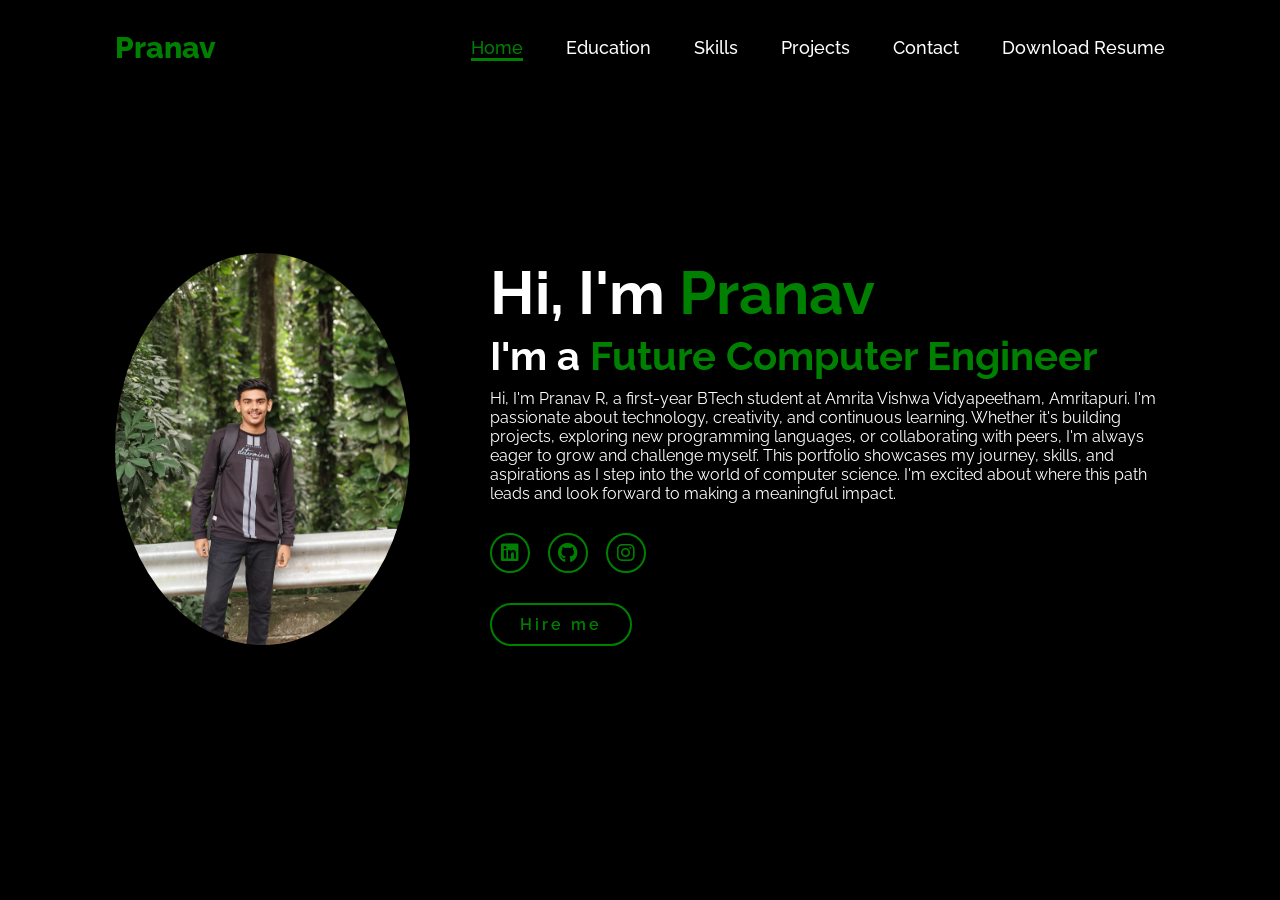
<file: index.html>
<!DOCTYPE html>
<html lang="en">
<head>
    <meta charset="UTF-8">
    <meta name="viewport" content="width=device-width, initial-scale=1.0">
    <link rel="stylesheet" href="https://cdnjs.cloudflare.com/ajax/libs/font-awesome/6.5.2/css/all.min.css">
    <link rel="stylesheet" href="StylesHome.css">
    <title>Home</title>
</head>
<body>
    <header>
        <a href="Home.html" class="logo">Pranav</a>
        <nav>
            <a href="Home.html" class="active"> Home</a>
            <a href="Education.html" >Education</a>
            <a href="Skills.html" >Skills</a>
            <a href="Projects.html" >Projects</a>
            <a href="ContactMe.html" >Contact</a>
            <a href="MyResume.pdf" target="_blank">Download Resume</a>
        </nav>
    </header>
    <section class="home">
        <div class="home-img">
            <img src="main.jpg" alt="">
        </div>
        <div class="home-content">
            <h1>Hi, I'm <span>Pranav</span></h1>
            <h3 class="typing-text">I'm a <span></span></h3>
            <p>Hi, I'm Pranav R, a first-year BTech student at Amrita Vishwa Vidyapeetham, Amritapuri.
                 I'm passionate about technology, creativity, and continuous learning. 
                 Whether it's building projects, exploring new programming languages, or collaborating with peers,
                I'm always eager to grow and challenge myself. This portfolio showcases my journey, skills,
                and aspirations as I step into the world of computer science. I'm excited about where this path leads
                 and look forward to making a meaningful impact.</p>
                <div class="social-icons">
                    <a href="https://www.linkedin.com/in/pranav-r-76292031a/" target="_blank"><i class="fa-brands fa-linkedin"></i></a>
                    <a href="https://github.com/pranav-r-2006" target="_blank"><i class="fa-brands fa-github"></i></a>
                    <a href="https://www.instagram.com/pranav__r_2006/" target="_blank"><i class="fa-brands fa-instagram"></i></a> 
                </div>
                
            <a href="ContactMe.html" class="btn">Hire me</a>
        </div>
    </section>
    <div class="footer-trigger"></div>
        <footer class="hidden-footer">
            <p>© 2025 Pranav R | Designed with care.</p>
            <p>Kamalalayam, Varanam P.O., Cherthala, Alappuzha, Kerala, India</p>
            <div class="social-footer">
            <a href="https://github.com/pranav-r-2006" target="_blank">
                    <i class="fab fa-github"></i>
            </a>
            <a href="https://www.linkedin.com/in/pranav-r-76292031a/" target="_blank">
                    <i class="fab fa-linkedin"></i>
            </a>
            
            <a href="https://www.instagram.com/pranav__r_2006/">
                    <i class="fab fa-instagram"></i>
            </a>
    </div>
        </footer>

</body>
</html>
</file>
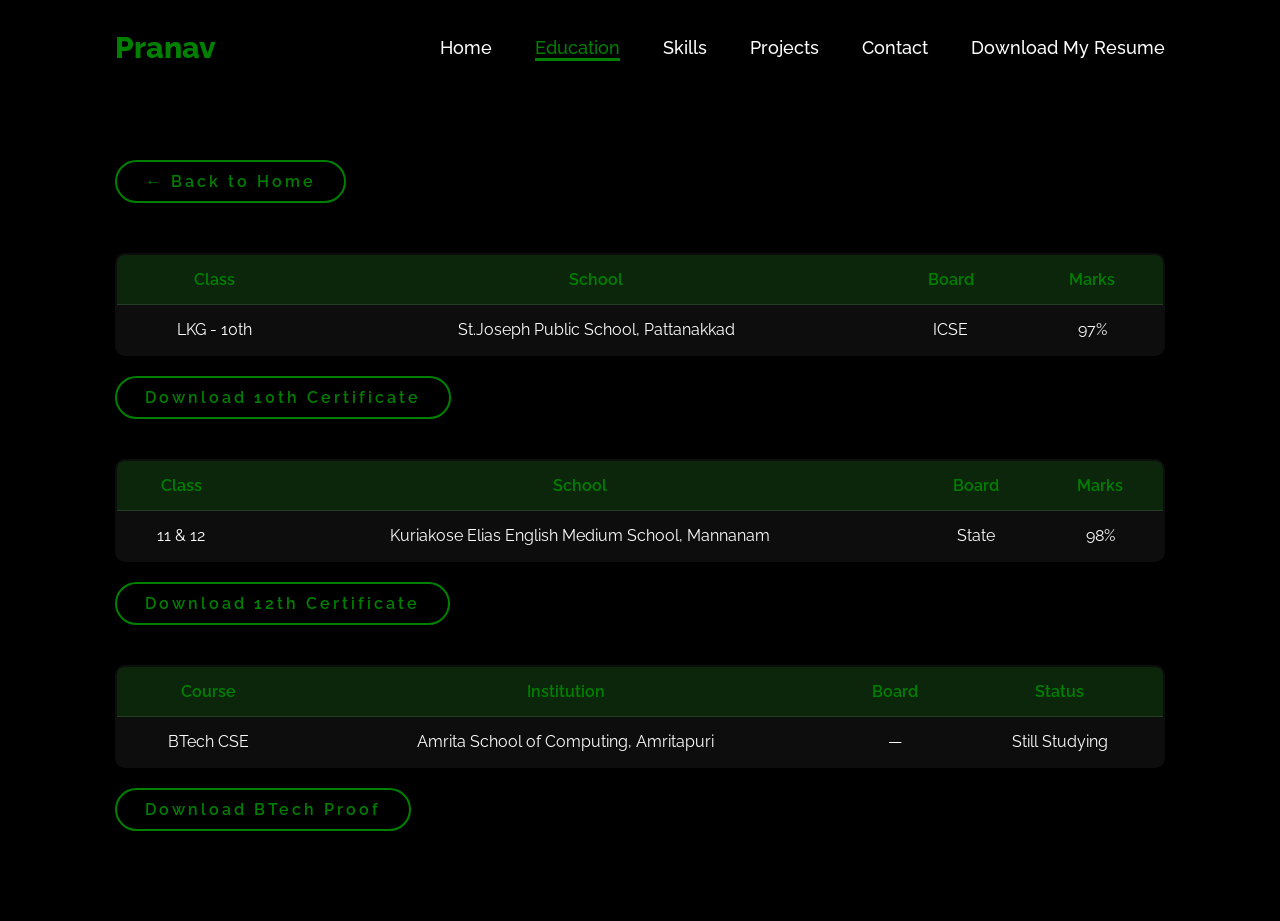
<file: Education.html>
<!DOCTYPE html>
<html lang="en">
<head>
    <meta charset="UTF-8">
    <meta name="viewport" content="width=device-width, initial-scale=1.0">
    <title>Education</title>
    <link rel="stylesheet" href="StylesEducation.css">
    <link rel="stylesheet" href="https://cdnjs.cloudflare.com/ajax/libs/font-awesome/6.5.2/css/all.min.css">
</head>
<body>
    <header>
        <a href="Home.html" class="logo">Pranav</a>
        <nav>
            <a href="Home.html">Home</a>
            <a href="Education.html" class="active">Education</a>
            <a href="Skills.html">Skills</a>
            <a href="Projects.html">Projects</a>
            <a href="ContactMe.html">Contact</a>
            <a href="MyResume.pdf" target="_blank">Download My Resume</a>
        </nav>
    </header>

    <section class="education">
        <a href="Home.html" class="btn back-btn">← Back to Home</a>

        <div class="table-container">
            <table>
                <tr>
                    <th>Class</th>
                    <th>School</th>
                    <th>Board</th>
                    <th>Marks</th>
                </tr>
                <tr>
                    <td>LKG - 10th</td>
                    <td>St.Joseph Public School, Pattanakkad</td>
                    <td>ICSE</td>
                    <td>97%</td>
                </tr>
            </table>
            <a href="#" class="btn">Download 10th Certificate</a>
        </div>

        <div class="table-container">
            <table>
                <tr>
                    <th>Class</th>
                    <th>School</th>
                    <th>Board</th>
                    <th>Marks</th>
                </tr>
                <tr>
                    <td>11 & 12</td>
                    <td>Kuriakose Elias English Medium School, Mannanam</td>
                    <td>State</td>
                    <td>98%</td>
                </tr>
            </table>
            <a href="#" class="btn">Download 12th Certificate</a>
        </div>

        <div class="table-container">
            <table>
                <tr>
                    <th>Course</th>
                    <th>Institution</th>
                    <th>Board</th>
                    <th>Status</th>
                </tr>
                <tr>
                    <td>BTech CSE</td>
                    <td>Amrita School of Computing, Amritapuri</td>
                    <td>—</td>
                    <td>Still Studying</td>
                </tr>
            </table>
            <a href="#" class="btn">Download BTech Proof</a>
        </div>
    </section>
    <div class="footer-trigger"></div>
        <footer class="hidden-footer">
            <p>© 2025 Pranav R | Designed with care.</p>
            <p>Kamalalayam, Varanam P.O., Cherthala, Alappuzha, Kerala, India</p>
            <div class="social-footer">
            <a href="https://github.com/pranav-r-2006" target="_blank">
                    <i class="fab fa-github"></i>
            </a>
            <a href="https://www.linkedin.com/in/pranav-r-76292031a/" target="_blank">
                    <i class="fab fa-linkedin"></i>
            </a>
            
            <a href="https://www.instagram.com/pranav__r_2006/">
                    <i class="fab fa-instagram"></i>
            </a>
    </div>
        </footer>
</body>
</html>
</file>
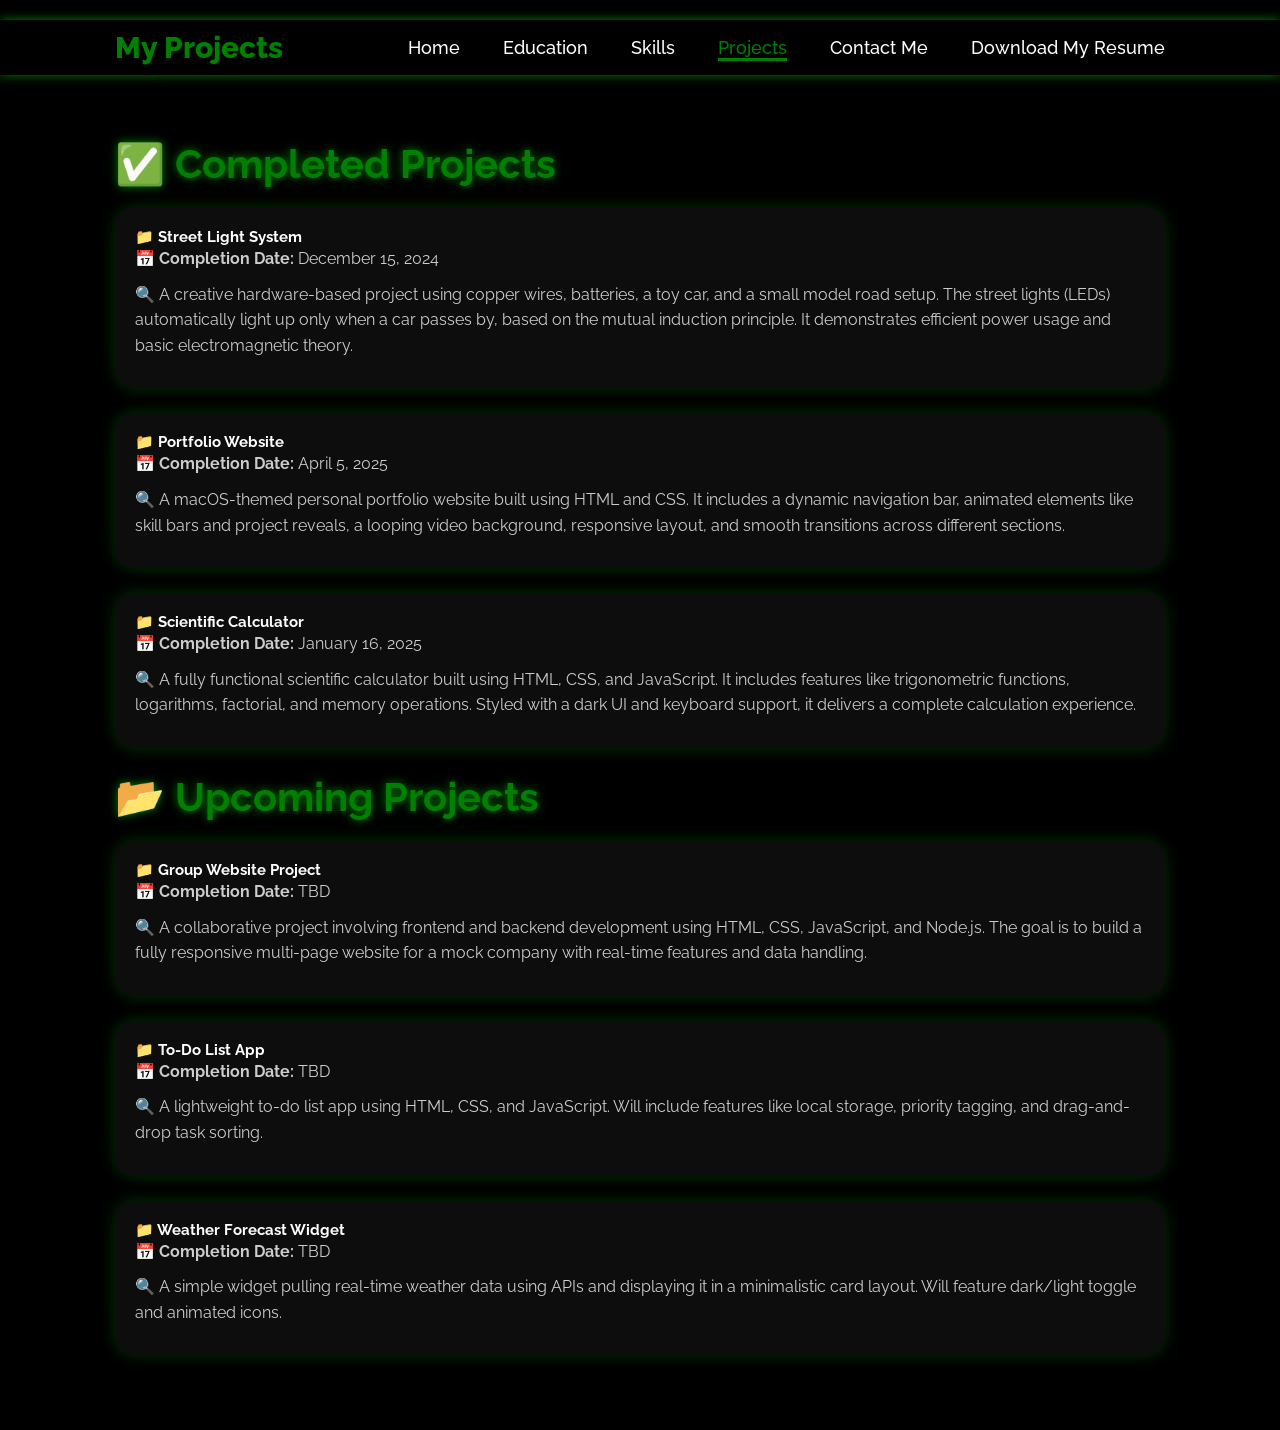
<file: Projects.html>
<!DOCTYPE html>
<html lang="en">
<head>
    <meta charset="UTF-8">
    <title>Projects</title>
    <link rel="stylesheet" href="StylesProjects.css">
</head>
<body>

    <header>
        <div href="Projects.html" class="logo">My Projects</div>
        <nav>
            <a href="Home.html">Home</a>
            <a href="Education.html">Education</a>
            <a href="Skills.html">Skills</a>
            <a href="Projects.html" class="active">Projects</a>
            <a href="ContactMe.html">Contact Me</a>
            <a href="MyResume.pdf" target="_blank">Download My Resume</a>
        </nav>
    </header>

    <section class="projects-section">
        <h1>✅ Completed Projects</h1>

        <div class="project-card">
            <h2>📁 Street Light System</h2>
            <p>📅 <strong>Completion Date:</strong> December 15, 2024</p>
            <p>🔍 A creative hardware-based project using copper wires, batteries, a toy car, and a small model road setup. The street lights (LEDs) automatically light up only when a car passes by, based on the mutual induction principle. It demonstrates efficient power usage and basic electromagnetic theory.</p>
        </div>

        <div class="project-card">
            <h2>📁 Portfolio Website</h2>
            <p>📅 <strong>Completion Date:</strong> April 5, 2025</p>
            <p>🔍 A macOS-themed personal portfolio website built using HTML and CSS. It includes a dynamic navigation bar, animated elements like skill bars and project reveals, a looping video background, responsive layout, and smooth transitions across different sections.</p>
        </div>

        <div class="project-card">
            <h2>📁 Scientific Calculator</h2>
            <p>📅 <strong>Completion Date:</strong> January 16, 2025</p>
            <p>🔍 A fully functional scientific calculator built using HTML, CSS, and JavaScript. It includes features like trigonometric functions, logarithms, factorial, and memory operations. Styled with a dark UI and keyboard support, it delivers a complete calculation experience.</p>
        </div>

        <h1 class="upcoming-title">📂 Upcoming Projects</h1>

        <div class="project-card upcoming">
            <h2>📁 Group Website Project</h2>
            <p>📅 <strong>Completion Date:</strong> TBD</p>
            <p>🔍 A collaborative project involving frontend and backend development using HTML, CSS, JavaScript, and Node.js. The goal is to build a fully responsive multi-page website for a mock company with real-time features and data handling.</p>
        </div>

        <div class="project-card upcoming">
            <h2>📁 To-Do List App</h2>
            <p>📅 <strong>Completion Date:</strong> TBD</p>
            <p>🔍 A lightweight to-do list app using HTML, CSS, and JavaScript. Will include features like local storage, priority tagging, and drag-and-drop task sorting.</p>
        </div>

        <div class="project-card upcoming">
            <h2>📁 Weather Forecast Widget</h2>
            <p>📅 <strong>Completion Date:</strong> TBD</p>
            <p>🔍 A simple widget pulling real-time weather data using APIs and displaying it in a minimalistic card layout. Will feature dark/light toggle and animated icons.</p>
        </div>
    </section>

    <div class="footer-trigger"></div>
        <footer class="hidden-footer">
            <p>© 2025 Pranav R | Designed with care.</p>
            <p>Kamalalayam, Varanam P.O., Cherthala, Alappuzha, Kerala, India</p>
            <div class="social-footer">
            <a href="https://github.com/pranav-r-2006" target="_blank">
                    <i class="fab fa-github"></i>
            </a>
            <a href="https://www.linkedin.com/in/pranav-r-76292031a/" target="_blank">
                    <i class="fab fa-linkedin"></i>
            </a>
            
            <a href="https://www.instagram.com/pranav__r_2006/">
                    <i class="fab fa-instagram"></i>
            </a>
    </div>
        </footer>

</body>
</html>
</file>
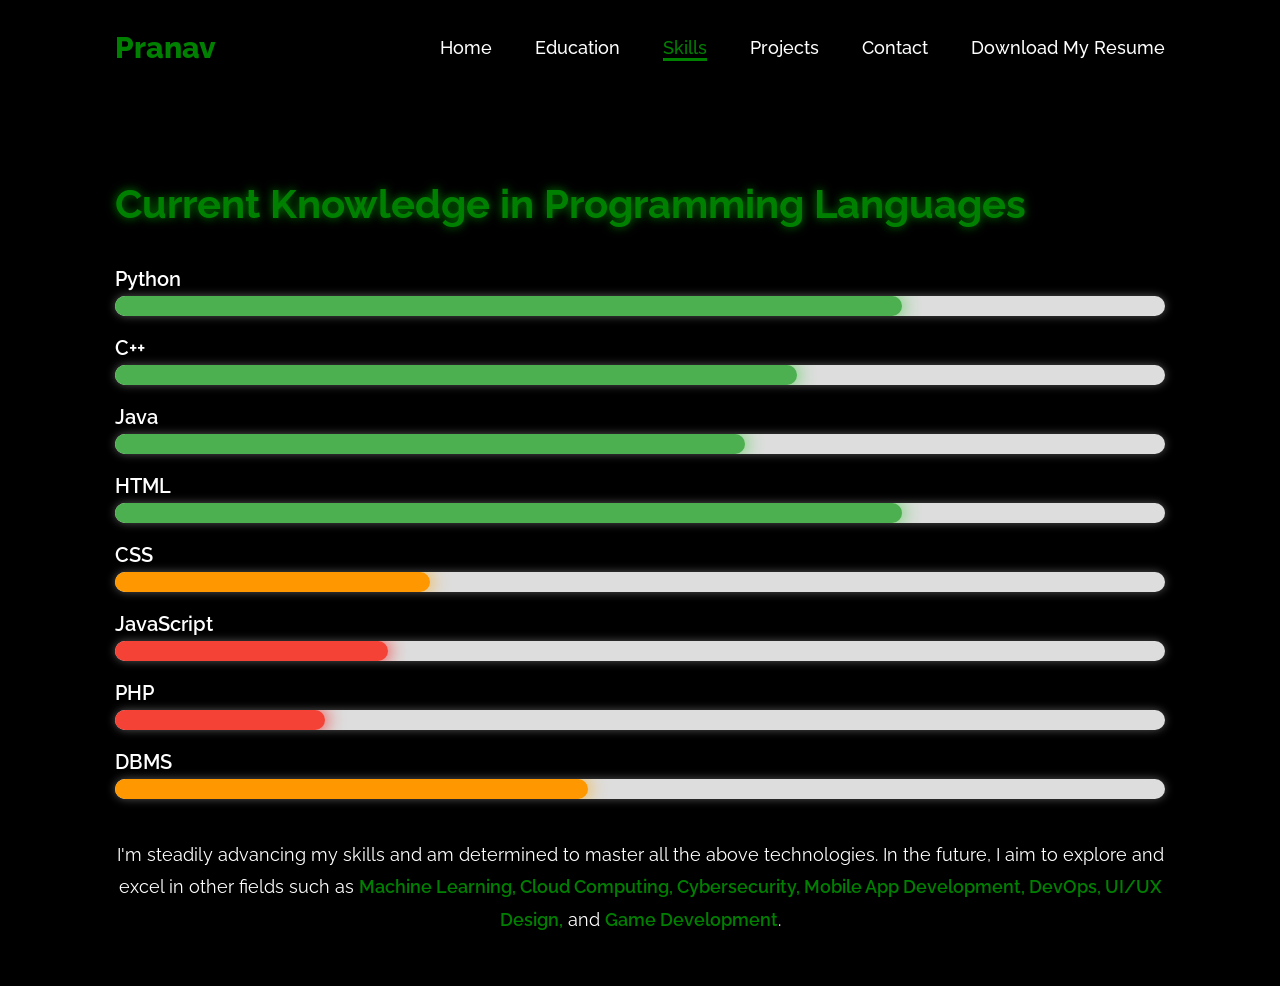
<file: Skills.html>
<!DOCTYPE html>
<html lang="en">
<head>
    <meta charset="UTF-8" />
    <meta name="viewport" content="width=device-width, initial-scale=1.0"/>
    <link rel="stylesheet" href="https://cdnjs.cloudflare.com/ajax/libs/font-awesome/6.5.2/css/all.min.css"/>
    <link rel="stylesheet" href="StylesSkills.css"/>
    <title>Skills</title>
</head>
<body>
    <header>
        <a href="Home.html" class="logo">Pranav</a>
        <nav>
            <a href="Home.html">Home</a>
            <a href="Education.html">Education</a>
            <a href="Skills.html" class="active">Skills</a>
            <a href="Projects.html">Projects</a>
            <a href="Contact.html">Contact</a>
            <a href="MyResume.pdf" target="_blank">Download My Resume</a>
        </nav>
    </header>

    <section class="skills-section">
        <h1>Current Knowledge in Programming Languages</h1>

        <div class="skill">
            <span>Python</span>
            <div class="bar"><div class="fill green" data-width="75%"></div></div>
        </div>

        <div class="skill">
            <span>C++</span>
            <div class="bar"><div class="fill green" style="width: 0%;" data-width="65%"></div></div>
        </div>

        <div class="skill">
            <span>Java</span>
            <div class="bar"><div class="fill green" style="width: 0%;" data-width="60%"></div></div>
        </div>

        <div class="skill">
            <span>HTML</span>
            <div class="bar"><div class="fill green" style="width: 0%;" data-width="75%"></div></div>
        </div>

        <div class="skill">
            <span>CSS</span>
            <div class="bar"><div class="fill orange" style="width: 0%;" data-width="30%"></div></div>
        </div>

        <div class="skill">
            <span>JavaScript</span>
            <div class="bar"><div class="fill red" style="width: 0%;" data-width="26%"></div></div>
        </div>

        <div class="skill">
            <span>PHP</span>
            <div class="bar"><div class="fill red" style="width: 0%;" data-width="20%"></div></div>
        </div>

        <div class="skill">
            <span>DBMS</span>
            <div class="bar"><div class="fill orange" style="width: 0%;" data-width="45%"></div></div>
        </div>

        <p class="closing-note">
            I'm steadily advancing my skills and am determined to master all the above technologies. In the future, I aim to explore and excel in other fields such as <span>Machine Learning, Cloud Computing, Cybersecurity, Mobile App Development, DevOps, UI/UX Design,</span> and <span>Game Development</span>.
        </p>
    </section>
    <div class="footer-trigger"></div>
        <footer class="hidden-footer">
            <p>© 2025 Pranav R | Designed with care.</p>
            <p>Kamalalayam, Varanam P.O., Cherthala, Alappuzha, Kerala, India</p>
            <div class="social-footer">
            <a href="https://github.com/pranav-r-2006" target="_blank">
                    <i class="fab fa-github"></i>
            </a>
            <a href="https://www.linkedin.com/in/pranav-r-76292031a/" target="_blank">
                    <i class="fab fa-linkedin"></i>
            </a>
            
            <a href="https://www.instagram.com/pranav__r_2006/">
                    <i class="fab fa-instagram"></i>
            </a>
    </div>
        </footer>
    

</body>
</html>
</file>
<file: StylesHome.css>
@import url('https://fonts.googleapis.com/css2?family=Raleway:wght@100;200;300;400;500;600;700&display=swap');
*{
    margin: 0;
    padding: 0;
    box-sizing: border-box;
    text-decoration: none;
    border: none;
    outline: none;
    font-family: 'Raleway', sans-serif;
}
html{
    font-size: 62.5%;
}
body{
    width: 100%;
    height: 100vh;
    overflow-x: hidden;
    background-color: black;
    color: white;
}
header{
    margin-top: 20px;
    position: fixed;
    top: 0;
    left: 0;
    width: 100%;
    padding: 1rem 9%;
    background-color: transparent;
    filter: drop-shadow(10px);
    display: flex;
    justify-content: space-between;
    align-items: center;
    z-index: 100;
}
.logo{
    font-size: 3rem;
    color: green;
    font-weight: 800;
    cursor: pointer;
    transition: 0.5s ease;
}
.logo:hover{
    transform: scale(1.1);
}
nav a{
    font-size: 1.8rem;
    color: white;
    margin-left: 4rem;
    font-weight: 500;
    transition: 0.3s ease;
    border-bottom: 3px solid transparent;
}
nav a:hover,
nav a.active{
    color: green;
    border-bottom: 3px solid green;
}
@media(max-width:995px){
    nav{
        position: absolute;
        display: none;
        top: 0;
        right: 0;
        width: 40%;
        border-left: 3px solid green;
        border-bottom: 3px solid green;
        border-bottom-left-radius: 2rem;
        padding: 1rem solid;
        background-color: black;
        border-top: 0.1rem solid rgba(0,0,0,0.1);
    }
    nav.active{
        display: block;
    }
    nav a{
        display: block;
        font-size: 2rem;
        margin: 3rem 0;
    }
    nav a:hover,
    nav a.active{
        padding: 1rem;
        border-radius: 0.5rem;
        border-bottom: 0.5rem solid green;
    }
}
section{
    min-height: 100vh;
    padding: 5rem 9% 5rem;
}
.home{
    display: flex;
    justify-content: center;
    align-items: center;
    gap: 8rem;
    background-color: black;
}
.home .home-content h1{
    font-size: 6rem;
    font-weight: 700;
    line-height: 1.3;
}
span{
    color: green;
}
.home-content h3{
    font-size: 4rem;
    margin-bottom: 1rem;
    font-weight: 700;
}
.home-content p{
    font-size: 1.6rem;
}
.home-img{
    border-radius: 50%;
}
.home-img img{
    position: relative;
    width: 23vw;
    border-radius: 50%;
    box-shadow: 0 0 25px solid green;
    cursor: pointer;
    transition: 0.2s linear;
}
.home-img img:hover{
    font-size: 1.8rem;
    font-weight: 500;
}
.social-icons a{
    display: inline-flex;
    justify-content: center;
    align-items: center;
    width: 4rem;
    height: 4rem;
    background-color: transparent;
    border: 0.2rem solid green;
    font-size: 2rem;
    border-radius: 50%;
    margin: 3rem 1.5rem 3rem 0;
    transition: 0.3s ease;
    color: green;
}
.social-icons a:hover{
    color: black;
    transform: scale(1.3) translateY(-5px);
    background-color: green;
    box-shadow: 0  0 25px green;
}
.btn{
    display: inline-block;
    padding: 1rem 2.8rem;
    background-color: black;
    border-radius: 4rem;
    font-size: 1.6rem;
    color: green;
    letter-spacing: 0.3rem;
    font-weight: 600;
    border: 2px solid green;
    transition: 0.3s ease;
    cursor: pointer;
}
.btn:hover{
    transform: scale3d(1.03);
    background-color: green;
    color: black;
    box-shadow: 0 0 25px green;
}
.typing-text{
    font-size: 34px;
    font-weight: 600;
    min-width: 280px;
}
.typing-text span{
    position: relative;
}
.typing-text span::before{
    content: "Future Computer Engineer";
    color: green;
    animation: words 20s infinite;
}
.typing-text span::after{
    content: "";
    background-color: black;
    position: absolute;
    width: calc(100% + 8px);
    height: 100%;
    border-left: 3px solid black;
    right: -8;
    animation: cursor 0.6s infinite;
}
@keyframes cursor{
    to{
        border-left: 3px solid green;
    }
}
@keyframes words{
    0%, 50%{
        content: "Web Developer";
    }
    51%, 100%{
        content: "Future Web Developer"
    }
}
@media (max-width: 1000px){
    .home{
        gap: 4rem;
    }
}
@media(max-width:995px){
    .home{
        flex-direction: column;
        margin: 5rem 4rem;
    }
    .home .home-content h3{
        font-size: 2.5rem;
    }
    .home-content h1{
        font-size: 5rem;
    }
    .home-img img{
        width: 70vw;
        margin-top: 4rem;
    }
}


@media (max-width: 768px) {
    body {
        padding-top: 10rem;
    }
}







/* Invisible trigger zone at bottom of page */
.footer-trigger {
    position: fixed;
    bottom: 0;
    left: 0;
    height: 50px;
    width: 100%;
    z-index: 10;
  }
  
  /* Hidden footer initially */
  .hidden-footer {
    position: fixed;
    bottom: 0;
    left: 0;
    width: 100%;
    background: black;
    color: white;
    text-align: center;
    padding: 2rem 1rem;
    opacity: 0;
    pointer-events: none;
    transition: opacity 0.4s ease-in-out;
    z-index: 9;
    font-size: 1.4rem;
  }
  
  /* Show footer on hover of trigger */
  .footer-trigger:hover + .hidden-footer {
    opacity: 1;
    pointer-events: auto;
  }
  
  /* Social icons styling */
  .social-footer {
    margin-top: 1rem;
  }
  
  .social-footer a {
    color: white;
    margin: 0 0.8rem;
    font-size: 2rem;
    transition: color 0.3s;
  }
  
  .social-footer a:hover {
    color: green;
  }
  


  /* UNIVERSAL RESPONSIVE STYLESHEET */

/* Ensure the root font-size adapts to user preferences */
html {
    font-size: 62.5%;
  }
  
  /* Flexible layout for all sections */
  body, section, header, footer {
    width: 100%;
    max-width: 100vw;
    overflow-x: hidden;
  }
  
  /* Fluid image scaling */
  .contact-section img,
.skills img,
footer img,
.education img {
  max-width: 100%;
  height: auto;
}
  
  /* Responsive header padding */
  @media (max-width: 1200px) {
    header {
      padding: 1rem 5%;
    }
  }
  
  /* Adjust layout for tablets */
  @media (max-width: 992px) {
    .home {
      flex-direction: column;
      gap: 4rem;
      padding: 4rem 5%;
    }
  
    .home-img img {
      width: 60vw;
    }
  
    .home-content h1 {
      font-size: 4.5rem;
    }
  
    .home-content h3 {
      font-size: 2.5rem;
    }
  
    nav a {
      font-size: 1.6rem;
    }
  }
  
  /* Adjustments for smaller tablets and large phones */
  @media (max-width: 768px) {
    .home-content p {
      font-size: 1.5rem;
    }
  
    nav {
      width: 60%;
    }
  
    .btn {
      font-size: 1.4rem;
      padding: 0.8rem 2.5rem;
    }
  
    .social-icons a {
      width: 3.5rem;
      height: 3.5rem;
      font-size: 1.8rem;
    }
  }
  
  /* Phones and small screens */
  @media (max-width: 576px) {
    .home-content h1 {
      font-size: 3.5rem;
    }
  
    .home-content h3 {
      font-size: 2rem;
    }
  
    .typing-text {
      font-size: 2rem;
    }
  
    .home-img img {
      width: 75vw;
    }
  
    nav a {
      font-size: 1.5rem;
    }
  
    .btn {
      font-size: 1.3rem;
    }
  
    .footer-trigger {
      height: 40px;
    }
  
    .hidden-footer {
      font-size: 1.2rem;
      padding: 1.5rem 1rem;
    }
  
    .social-footer a {
      font-size: 1.8rem;
    }
  }
  
  /* Tiny screens (older phones) */
  @media (max-width: 400px) {
    .home-content h1 {
      font-size: 2.8rem;
    }
  
    .home-content h3 {
      font-size: 1.8rem;
    }
  
    .btn {
      font-size: 1.2rem;
    }
  
    .social-icons a {
      width: 3rem;
      height: 3rem;
      font-size: 1.6rem;
    }
  
    nav {
      width: 80%;
    }
  
    nav a {
      font-size: 1.4rem;
    }
  }
</file>
<file: StylesEducation.css>
@import url('https://fonts.googleapis.com/css2?family=Raleway:wght@100;200;300;400;500;600;700&display=swap');

* {
    margin: 0;
    padding: 0;
    box-sizing: border-box;
    text-decoration: none;
    border: none;
    outline: none;
    font-family: 'Raleway', sans-serif;
}

html {
    font-size: 62.5%;
}

body {
    width: 100%;
    height: 100vh;
    overflow-x: hidden;
    background-color: black;
    color: white;
}

header {
    margin-top: 20px;
    position: fixed;
    top: 0;
    left: 0;
    width: 100%;
    padding: 1rem 9%;
    background-color: transparent;
    filter: drop-shadow(10px);
    display: flex;
    justify-content: space-between;
    align-items: center;
    z-index: 100;
}

.logo {
    font-size: 3rem;
    color: green;
    font-weight: 800;
    cursor: pointer;
    transition: 0.5s ease;
}
.logo:hover {
    transform: scale(1.1);
}

nav a {
    font-size: 1.8rem;
    color: white;
    margin-left: 4rem;
    font-weight: 500;
    transition: 0.3s ease;
    border-bottom: 3px solid transparent;
}
nav a:hover,
nav a.active {
    color: green;
    border-bottom: 3px solid green;
}

section.education {
    padding: 14rem 9% 5rem;
}

.btn {
    display: inline-block;
    padding: 1rem 2.8rem;
    background-color: black;
    border-radius: 4rem;
    font-size: 1.6rem;
    color: green;
    letter-spacing: 0.3rem;
    font-weight: 600;
    border: 2px solid green;
    transition: 0.3s ease;
    cursor: pointer;
    margin-top: 2rem;
}
.btn:hover {
    transform: scale3d(1.03);
    background-color: green;
    color: black;
    box-shadow: 0 0 25px green;
}

.back-btn {
    margin-bottom: 3rem;
}

.table-container {
    margin-bottom: 4rem;
}

table {
    width: 100%;
    border-collapse: collapse;
    margin-top: 2rem;
    background-color: rgba(255, 255, 255, 0.05);
    border: 2px solid green;
    border-radius: 1rem;
    overflow: hidden;
}

th, td {
    padding: 1.5rem;
    text-align: center;
    font-size: 1.6rem;
    border-bottom: 1px solid rgba(255, 255, 255, 0.1);
}

th {
    background-color: rgba(0, 255, 0, 0.1);
    color: green;
    font-weight: 600;
}

td {
    color: white;
}

@media(max-width: 995px) {
    table {
        font-size: 1.2rem;
    }

    .btn {
        font-size: 1.4rem;
    }
}


@media (max-width: 768px) {
    body {
        padding-top: 10rem;
    }
}



/* Invisible trigger zone at bottom of page */
.footer-trigger {
    position: fixed;
    bottom: 0;
    left: 0;
    height: 50px;
    width: 100%;
    z-index: 10;
  }
  
  /* Hidden footer initially */
  .hidden-footer {
    position: fixed;
    bottom: 0;
    left: 0;
    width: 100%;
    background: black;
    color: white;
    text-align: center;
    padding: 2rem 1rem;
    opacity: 0;
    pointer-events: none;
    transition: opacity 0.4s ease-in-out;
    z-index: 9;
    font-size: 1.4rem;
  }
  
  /* Show footer on hover of trigger */
  .footer-trigger:hover + .hidden-footer {
    opacity: 1;
    pointer-events: auto;
  }
  
  /* Social icons styling */
  .social-footer {
    margin-top: 1rem;
  }
  
  .social-footer a {
    color: white;
    margin: 0 0.8rem;
    font-size: 2rem;
    transition: color 0.3s;
  }
  
  .social-footer a:hover {
    color: green;
  }



  /* Mobile navigation stacking */
@media (max-width: 600px) {
    header {
        flex-direction: column;
        align-items: flex-start;
        padding: 2rem 5%;
    }

    nav {
        display: flex;
        flex-direction: column;
        width: 100%;
        margin-top: 1rem;
    }

    nav a {
        margin: 1rem 0;
        font-size: 1.6rem;
    }

    .logo {
        font-size: 2.4rem;
    }
}

/* Make tables scrollable on very small screens */
@media (max-width: 500px) {
    .table-container {
        overflow-x: auto;
    }

    table {
        width: 600px; /* will cause scroll on small screens */
    }
}

/* Adjust spacing for smaller devices */
@media (max-width: 768px) {
    .btn {
        padding: 0.8rem 2rem;
        font-size: 1.4rem;
    }

    th, td {
        padding: 1rem;
        font-size: 1.4rem;
    }

    .hidden-footer {
        font-size: 1.2rem;
    }

    .social-footer a {
        font-size: 1.6rem;
    }
}
</file>
<file: StylesProjects.css>
@import url('https://fonts.googleapis.com/css2?family=Raleway:wght@100;200;300;400;500;600;700&display=swap');

* {
    margin: 0;
    padding: 0;
    box-sizing: border-box;
    text-decoration: none;
    border: none;
    outline: none;
    font-family: 'Raleway', sans-serif;
}

html {
    font-size: 62.5%;
}

body {
    width: 100%;
    min-height: 100vh;
    overflow-x: hidden;
    background-color: black;
    color: white;
}

header {
    margin-top: 20px;
    position: fixed;
    top: 0;
    left: 0;
    width: 100%;
    padding: 1rem 9%;
    background-color: black;
    display: flex;
    justify-content: space-between;
    align-items: center;
    z-index: 100;
    box-shadow: 0 0 10px green;
}

.logo {
    font-size: 3rem;
    color: green;
    font-weight: 800;
    cursor: pointer;
    transition: 0.5s ease;
}

.logo:hover {
    transform: scale(1.1);
}

nav a {
    font-size: 1.8rem;
    color: white;
    margin-left: 4rem;
    font-weight: 500;
    transition: 0.3s ease;
    border-bottom: 3px solid transparent;
}

nav a:hover,
nav a.active {
    color: green;
    border-bottom: 3px solid green;
}

.projects-section {
    padding: 14rem 9% 5rem;
}

.projects-section h1 {
    font-size: 4rem;
    color: green;
    margin-bottom: 2rem;
    text-shadow: 0 0 10px green;
}

.section-title {
    font-size: 3rem;
    margin-top: 4rem;
    margin-bottom: 2rem;
    color: limegreen;
    text-shadow: 0 0 10px limegreen;
}

.section-title.upcoming {
    color: orange;
    text-shadow: 0 0 10px orange;
}

.project-card {
    background-color: rgba(255, 255, 255, 0.05);
    border-radius: 20px;
    padding: 2rem;
    margin-bottom: 2.5rem;
    box-shadow: 0 0 15px rgba(0, 255, 0, 0.2);
    backdrop-filter: blur(5px);
    transition: transform 0.3s ease, box-shadow 0.3s ease;
}

.project-card:hover {
    transform: scale(1.02);
    box-shadow: 0 0 25px green;
}

.project-card h3 {
    font-size: 2.2rem;
    margin-bottom: 1rem;
    color: white;
}

.project-card p {
    font-size: 1.6rem;
    line-height: 1.6;
    margin-bottom: 1rem;
    color: #ccc;
}

.badge {
    display: inline-block;
    background-color: dodgerblue;
    color: white;
    padding: 0.3rem 1rem;
    border-radius: 12px;
    font-size: 1.6rem;
    margin-right: 1rem;
}

footer {
    text-align: center;
    padding: 2rem 0;
    font-size: 1.6rem;
    color: white;
    border-top: 1px solid green;
    margin-top: 3rem;
}

/* Invisible trigger zone at bottom of page */
.footer-trigger {
    position: fixed;
    bottom: 0;
    left: 0;
    height: 50px;
    width: 100%;
    z-index: 10;
  }
  
  /* Hidden footer initially */
  .hidden-footer {
    position: fixed;
    bottom: 0;
    left: 0;
    width: 100%;
    background: black;
    color: white;
    text-align: center;
    padding: 2rem 1rem;
    opacity: 0;
    pointer-events: none;
    transition: opacity 0.4s ease-in-out;
    z-index: 9;
    font-size: 1.4rem;
  }
  
  /* Show footer on hover of trigger */
  .footer-trigger:hover + .hidden-footer {
    opacity: 1;
    pointer-events: auto;
  }
  
  /* Social icons styling */
  .social-footer {
    margin-top: 1rem;
  }
  
  .social-footer a {
    color: white;
    margin: 0 0.8rem;
    font-size: 2rem;
    transition: color 0.3s;
  }
  
  .social-footer a:hover {
    color: green;
  }



  /* ========== Universal Responsiveness ========== */

/* Mobile nav & header layout */
@media (max-width: 600px) {
    header {
        flex-direction: column;
        align-items: flex-start;
        padding: 2rem 5%;
    }

    nav {
        display: flex;
        flex-direction: column;
        width: 100%;
        margin-top: 1.5rem;
    }

    nav a {
        margin: 1rem 0;
        font-size: 1.6rem;
    }

    .logo {
        font-size: 2.4rem;
        margin-bottom: 1rem;
    }
}

/* Project section & card tweaks for tablets/mobiles */
@media (max-width: 768px) {
    .projects-section {
        padding: 12rem 5% 4rem;
    }

    .projects-section h1 {
        font-size: 3rem;
        text-align: center;
    }

    .project-card {
        padding: 1.5rem;
        border-radius: 15px;
    }

    .project-card h2 {
        font-size: 2rem;
    }

    .project-card p {
        font-size: 1.4rem;
        line-height: 1.5;
    }

    .badge {
        font-size: 1.4rem;
        padding: 0.3rem 0.8rem;
    }

    .social-footer a {
        font-size: 1.8rem;
    }

    .hidden-footer {
        font-size: 1.2rem;
    }
}

/* Ultra-small devices (≤ 450px) */
@media (max-width: 450px) {
    html {
        font-size: 55%;
    }

    .projects-section {
        padding: 11rem 4% 3rem;
    }

    .project-card {
        padding: 1.2rem;
    }

    .footer-trigger {
        height: 40px;
    }

    footer {
        font-size: 1.4rem;
    }
}
</file>
<file: StylesSkills.css>
@import url('https://fonts.googleapis.com/css2?family=Raleway:wght@100;200;300;400;500;600;700&display=swap');

* {
    margin: 0;
    padding: 0;
    box-sizing: border-box;
    text-decoration: none;
    border: none;
    outline: none;
    font-family: 'Raleway', sans-serif;
}

html {
    font-size: 62.5%;
}

body {
    width: 100%;
    height: 100vh;
    overflow-x: hidden;
    background-color: black;
    color: white;
}

header {
    margin-top: 20px;
    position: fixed;
    top: 0;
    left: 0;
    width: 100%;
    padding: 1rem 9%;
    background-color: transparent;
    display: flex;
    justify-content: space-between;
    align-items: center;
    z-index: 100;
}

.logo {
    font-size: 3rem;
    color: green;
    font-weight: 800;
    cursor: pointer;
    transition: 0.5s ease;
}

.logo:hover {
    transform: scale(1.1);
}

nav a {
    font-size: 1.8rem;
    color: white;
    margin-left: 4rem;
    font-weight: 500;
    transition: 0.3s ease;
    border-bottom: 3px solid transparent;
}

nav a:hover,
nav a.active {
    color: green;
    border-bottom: 3px solid green;
}

section.skills-section {
    padding: 18rem 9% 5rem;
}

.skills-section h1 {
    font-size: 4rem;
    margin-bottom: 4rem;
    color: green;
    text-shadow: 0 0 10px green;
}

.skill {
    margin-bottom: 2rem;
}

.skill span {
    font-size: 2rem;
    font-weight: 600;
    margin-bottom: 0.5rem;
    display: block;
    color: white;
}

.bar {
    width: 100%;
    height: 2.5rem;
    background-color: #ddd;
    border-radius: 3rem;
    overflow: hidden;
    box-shadow: 0 0 10px #555;
}

.fill {
    height: 100%;
    width: 0;
    border-radius: 3rem;
    transition: width 2s ease;
}

.green {
    background-color: limegreen;
    box-shadow: 0 0 20px limegreen;
}

.orange {
    background-color: orange;
    box-shadow: 0 0 20px orange;
}

.red {
    background-color: red;
    box-shadow: 0 0 20px red;
}

.closing-note {
    margin-top: 4rem;
    font-size: 1.8rem;
    font-weight: 400;
    line-height: 1.8;
    color: white;
    text-align: center;
}

.closing-note span {
    color: green;
    font-weight: 600;
}



@media (max-width: 768px) {
    body {
        padding-top: 10rem;
    }
}


.skill {
    margin: 20px 0;
  }
  
  .bar {
    width: 100%;
    background-color: #ddd;
    border-radius: 20px;
    overflow: hidden;
    height: 20px;
  }
  
  .fill {
    display: block;
    height: 100%;
    width: 0%;
    animation: growBar 2s ease-out forwards;
    border-radius: 20px;
  }
  
  /* Add classes to specify width via animation delay */
  .fill[data-width="75%"] { animation: growBar75 2s ease-out forwards; }
  .fill[data-width="65%"] { animation: growBar65 2s ease-out forwards; }
  .fill[data-width="60%"] { animation: growBar60 2s ease-out forwards; }
  .fill[data-width="30%"] { animation: growBar30 2s ease-out forwards; }
  .fill[data-width="26%"] { animation: growBar26 2s ease-out forwards; }
  .fill[data-width="20%"] { animation: growBar20 2s ease-out forwards; }
  .fill[data-width="45%"] { animation: growBar45 2s ease-out forwards; }
  
  /* Create keyframes for each percentage */
  @keyframes growBar75 { from { width: 0%; } to { width: 75%; } }
  @keyframes growBar65 { from { width: 0%; } to { width: 65%; } }
  @keyframes growBar60 { from { width: 0%; } to { width: 60%; } }
  @keyframes growBar30 { from { width: 0%; } to { width: 30%; } }
  @keyframes growBar26 { from { width: 0%; } to { width: 26%; } }
  @keyframes growBar20 { from { width: 0%; } to { width: 20%; } }
  @keyframes growBar45 { from { width: 0%; } to { width: 45%; } }
  
  /* Color classes */
  .green { background-color: #4caf50; }
  .orange { background-color: #ff9800; }
  .red { background-color: #f44336; }


  /* Invisible trigger zone at bottom of page */
.footer-trigger {
    position: fixed;
    bottom: 0;
    left: 0;
    height: 50px;
    width: 100%;
    z-index: 10;
  }
  
  /* Hidden footer initially */
  .hidden-footer {
    position: fixed;
    bottom: 0;
    left: 0;
    width: 100%;
    background: black;
    color: white;
    text-align: center;
    padding: 2rem 1rem;
    opacity: 0;
    pointer-events: none;
    transition: opacity 0.4s ease-in-out;
    z-index: 9;
    font-size: 1.4rem;
  }
  
  /* Show footer on hover of trigger */
  .footer-trigger:hover + .hidden-footer {
    opacity: 1;
    pointer-events: auto;
  }
  
  /* Social icons styling */
  .social-footer {
    margin-top: 1rem;
  }
  
  .social-footer a {
    color: white;
    margin: 0 0.8rem;
    font-size: 2rem;
    transition: color 0.3s;
  }
  
  .social-footer a:hover {
    color: green;
  }



  /* Media Queries for Universal Responsiveness */

@media (max-width: 1024px) {
    .skills-section {
        padding: 15rem 6% 4rem;
    }

    .skills-section h1 {
        font-size: clamp(2.8rem, 5vw, 3.8rem);
    }

    .skill span {
        font-size: 1.8rem;
    }

    .closing-note {
        font-size: 1.6rem;
        padding: 0 2rem;
    }

    nav a {
        font-size: 1.6rem;
        margin-left: 2rem;
    }
}

@media (max-width: 768px) {
    header {
        flex-direction: column;
        align-items: flex-start;
        padding: 1rem 6%;
        background-color: rgba(0, 0, 0, 0.85);
    }

    .logo {
        font-size: 2.4rem;
        margin-bottom: 1rem;
    }

    nav {
        display: flex;
        flex-wrap: wrap;
        gap: 1rem;
    }

    nav a {
        font-size: 1.4rem;
        margin-left: 0;
        margin-right: 1.2rem;
    }

    .skills-section {
        padding-top: 13rem;
    }

    .bar {
        height: 18px;
    }

    .closing-note {
        font-size: 1.5rem;
    }

    .social-footer a {
        font-size: 1.8rem;
    }
}

@media (max-width: 480px) {
    .skills-section h1 {
        font-size: clamp(2.2rem, 6vw, 3.2rem);
        text-align: center;
    }

    .skill span {
        font-size: 1.6rem;
        text-align: center;
    }

    .bar {
        height: 16px;
    }

    .fill {
        border-radius: 10px;
    }

    .closing-note {
        font-size: 1.4rem;
    }

    .footer-trigger {
        height: 40px;
    }

    .hidden-footer {
        font-size: 1.2rem;
        padding: 1.5rem 1rem;
    }

    .social-footer a {
        font-size: 1.6rem;
        margin: 0 0.5rem;
    }
}
</file>
